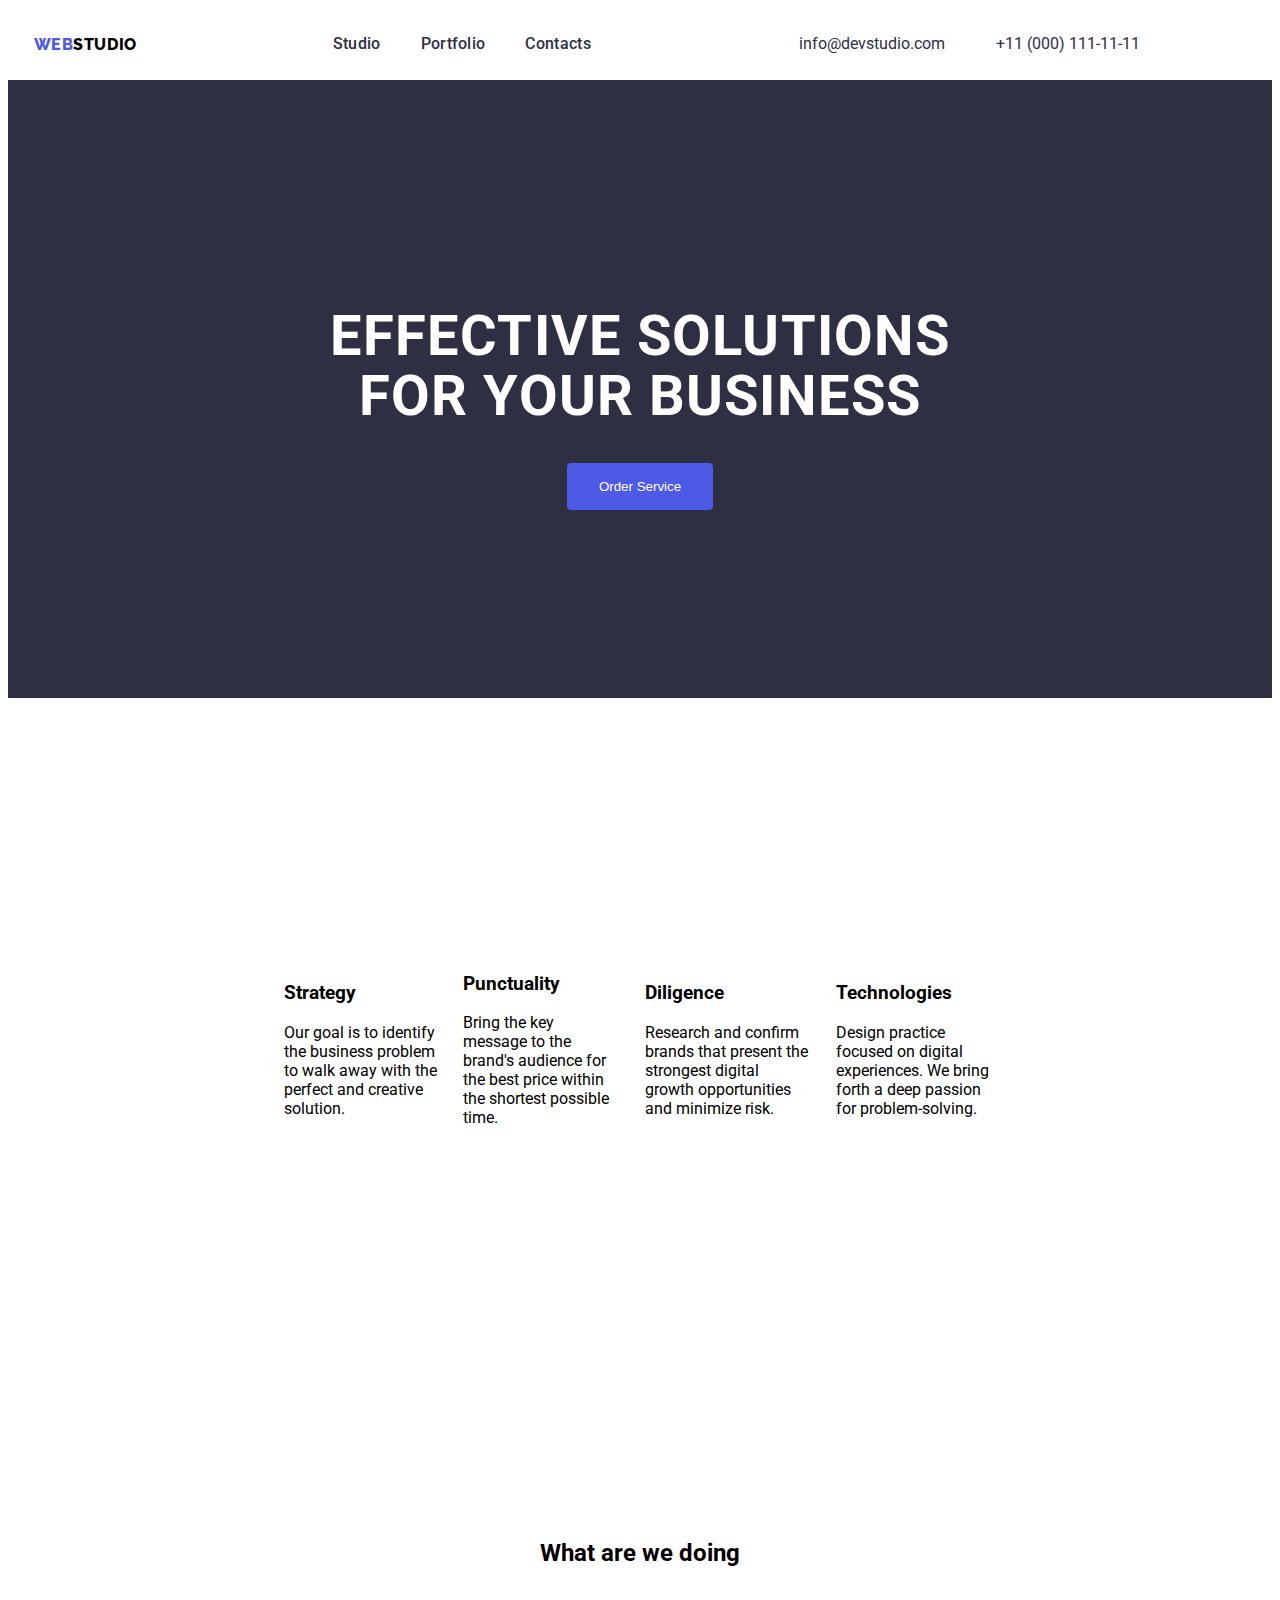
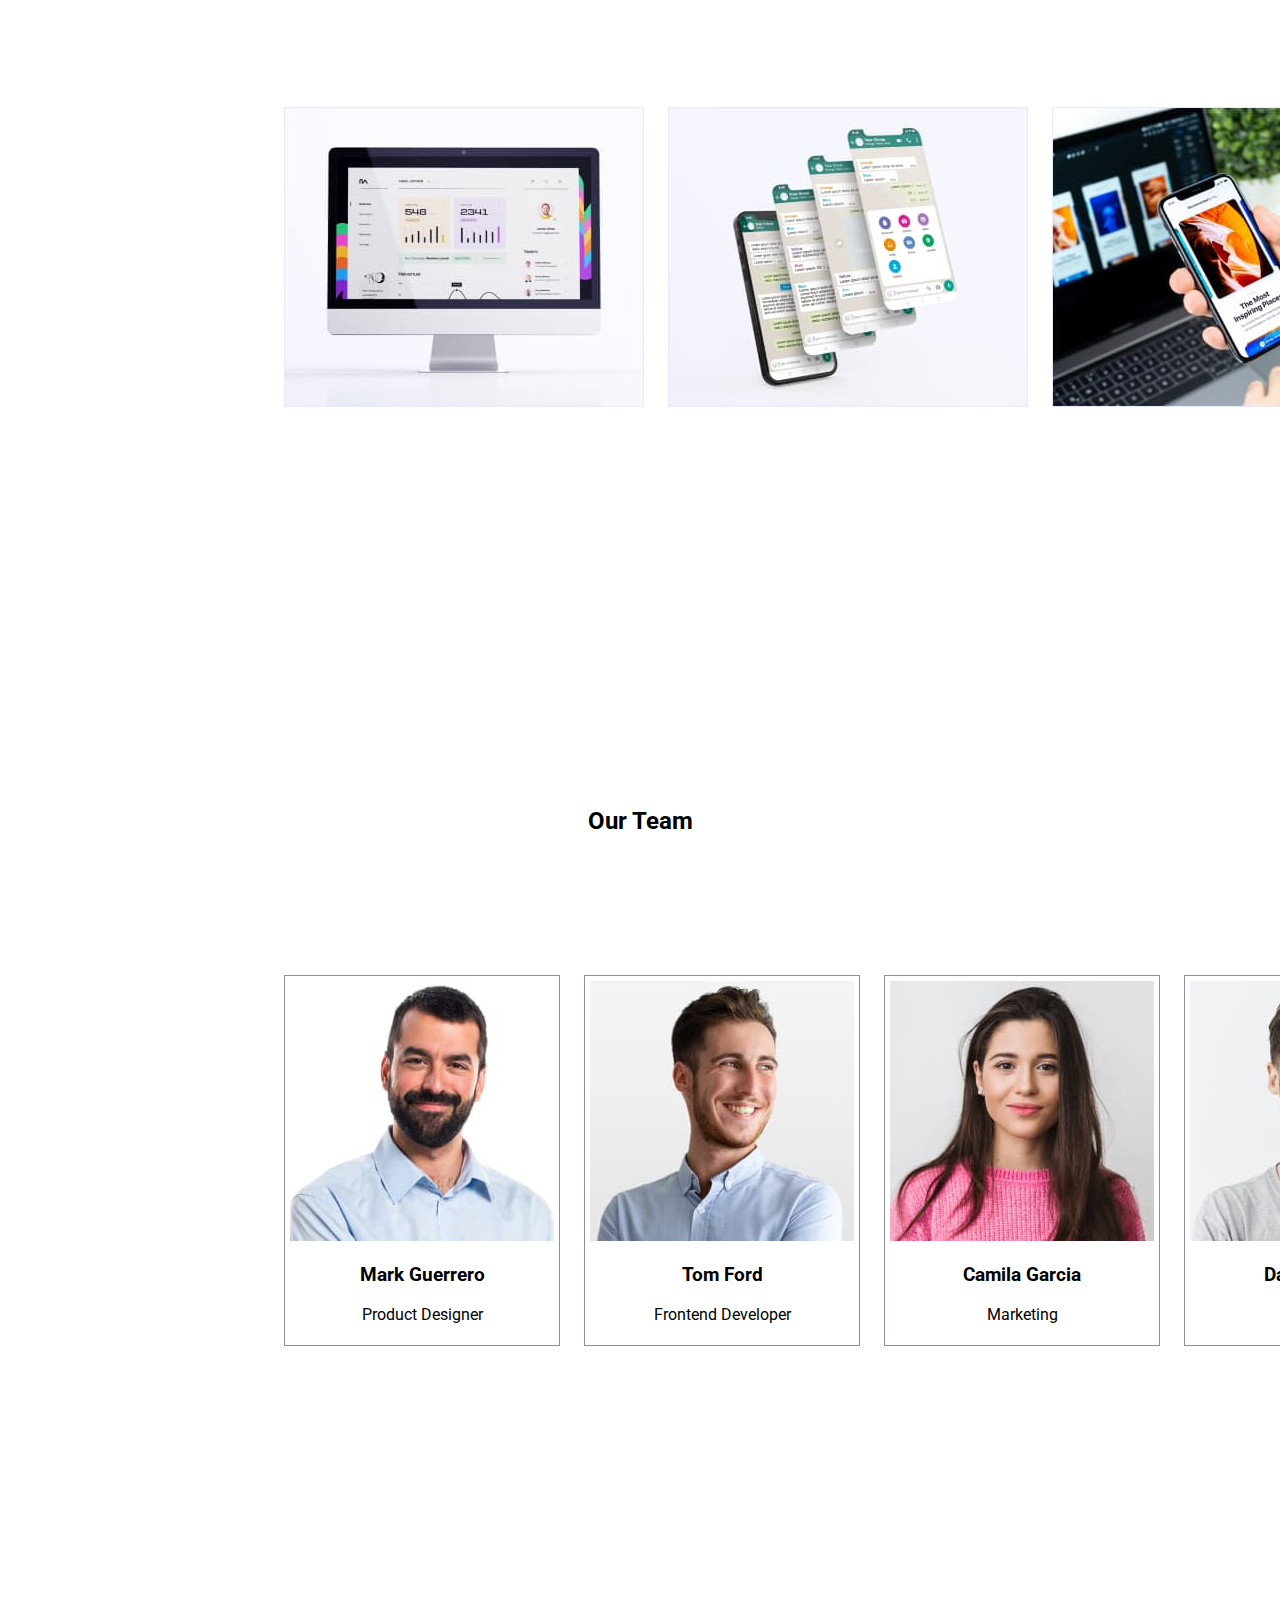
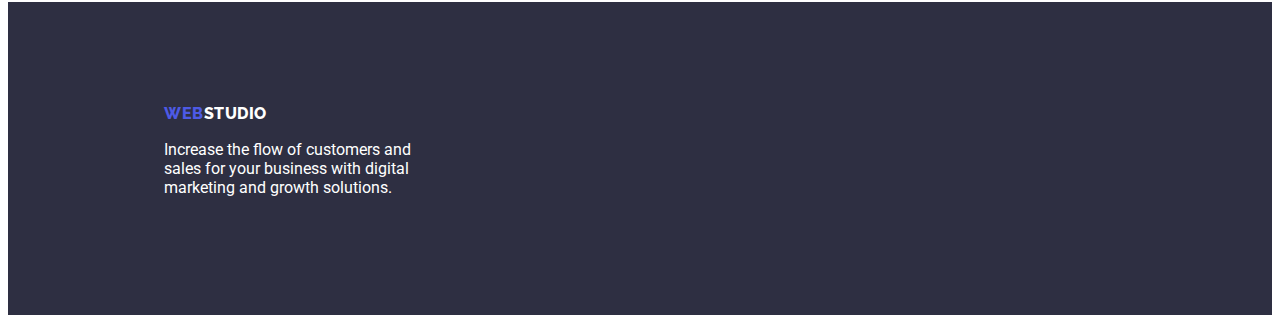
<file: index.html>
<!DOCTYPE html>
<html lang="en">

<head>
    <meta charset="UTF-8" />
    <meta name="viewport" content="width=device-width, initial-scale=1.0" />
    <title>Homework # 3</title>

    <!-- Fonts -->
    <link
        href="https://fonts.googleapis.com/css2?family=Raleway:wght@800&family=Roboto:wght@400;500;700;900&display=swap"
        rel="stylesheet">

    <!-- CSS -->
    <link rel="stylesheet" href="css/styles.css">
</head>

<body>
    <!-- page menu -->
    <header class="container">
        <div class="menu">
            <a href="index.html" class="logo"><span>WEB</span>STUDIO</a>
            <ul>
                <nav class="menu-list">
                    <li>
                        <a class="menu-link" href="index.html" target="_self">Studio</a>
                    </li>
                    <li>
                        <a class="menu-link" href="portfolio.html" target="_self">Portfolio</a>
                    </li>
                    <li>
                        <a class="menu-link" href="#" target="_self">Contacts</a>
                    </li>
                </nav>
        </div>
        <li class="menu-ctas-item">
            <a href="mailto:info@devstudio.com">info@devstudio.com</a>
        </li>
        <li class="menu-ctas-item">
            <a href="tel:+110001111111">+11 (000) 111-11-11</a>
        </li>
        </ul>

    </header>
    <!-- end of page menu-->

    <main>
        <!-- Hero Section  -->
        <section class="hero bg-dark">
            <h1 class="hero-txt">Effective Solutions<br>for Your Business</h1>
            <button type="button" class="hero-btn">Order Service</button>
        </section>

        <!-- About Section -->
        <section class="about">
            <ul>
                <li>
                    <h3>Strategy</h3>
                    <p>Our goal is to identify the business problem to walk away with the perfect and creative solution.
                    </p>
                </li>
                <li>
                    <h3>Punctuality</h3>
                    <p>Bring the key message to the brand's audience for the best price within the shortest possible
                        time.</p>
                </li>
                <li>
                    <h3>Diligence</h3>
                    <p>Research and confirm brands that present the strongest digital growth opportunities and minimize
                        risk.</p>
                </li>
                <li>
                    <h3>Technologies</h3>
                    <p>Design practice focused on digital experiences. We bring forth a deep passion for
                        problem-solving.</p>
                </li>
            </ul>
        </section>

        <!-- Services Section -->
        <section class="services">
            <h2>What are we doing</h2>
            <ul class>
                <li><img src="images/img 1.jpg" alt="Computer" width="360"></li>
                <li><img src="images/img 2.jpg" alt="Phone" width="360"></li>
                <li><img src="images/img 3.jpg" alt="Interests" width="360"></li>
            </ul>
        </section>

        <!-- Team Section -->
        <section class="team">
            <h2>Our Team</h2>
            <ul class="teamcard">
                <li class="card-item">
                    <img src="images/team card 1.jpg" alt="Mark Guerrero">
                    <h3>Mark Guerrero</h3>
                    <p>Product Designer</p>
                </li>
                <li class="card-item">
                    <img src="images/team card 2.jpg" alt="Tom Ford">
                    <h3>Tom Ford</h3>
                    <p>Frontend Developer</p>
                </li>
                <li class="card-item">
                    <img src="images/team card 3.jpg" alt="Camila Garcia">
                    <h3>Camila Garcia</h3>
                    <p>Marketing</p>
                </li>
                <li class="card-item">
                    <img src="images/team card 4.jpg" alt="Daniel Wilson">
                    <h3>Daniel Wilson</h3>
                    <p>UI Designer</p>
                </li>
            </ul>
        </section>
    </main>

    <footer class="bg-dark">
        <div class="bg-contents">
            <a href="index.html" class="logo"><span>WEB</span>STUDIO</a>
            <p>Increase the flow of customers and <br> sales for your business with digital <br> marketing and growth
                solutions.</p>
        </div>
    </footer>

</body>

</html>
</file>
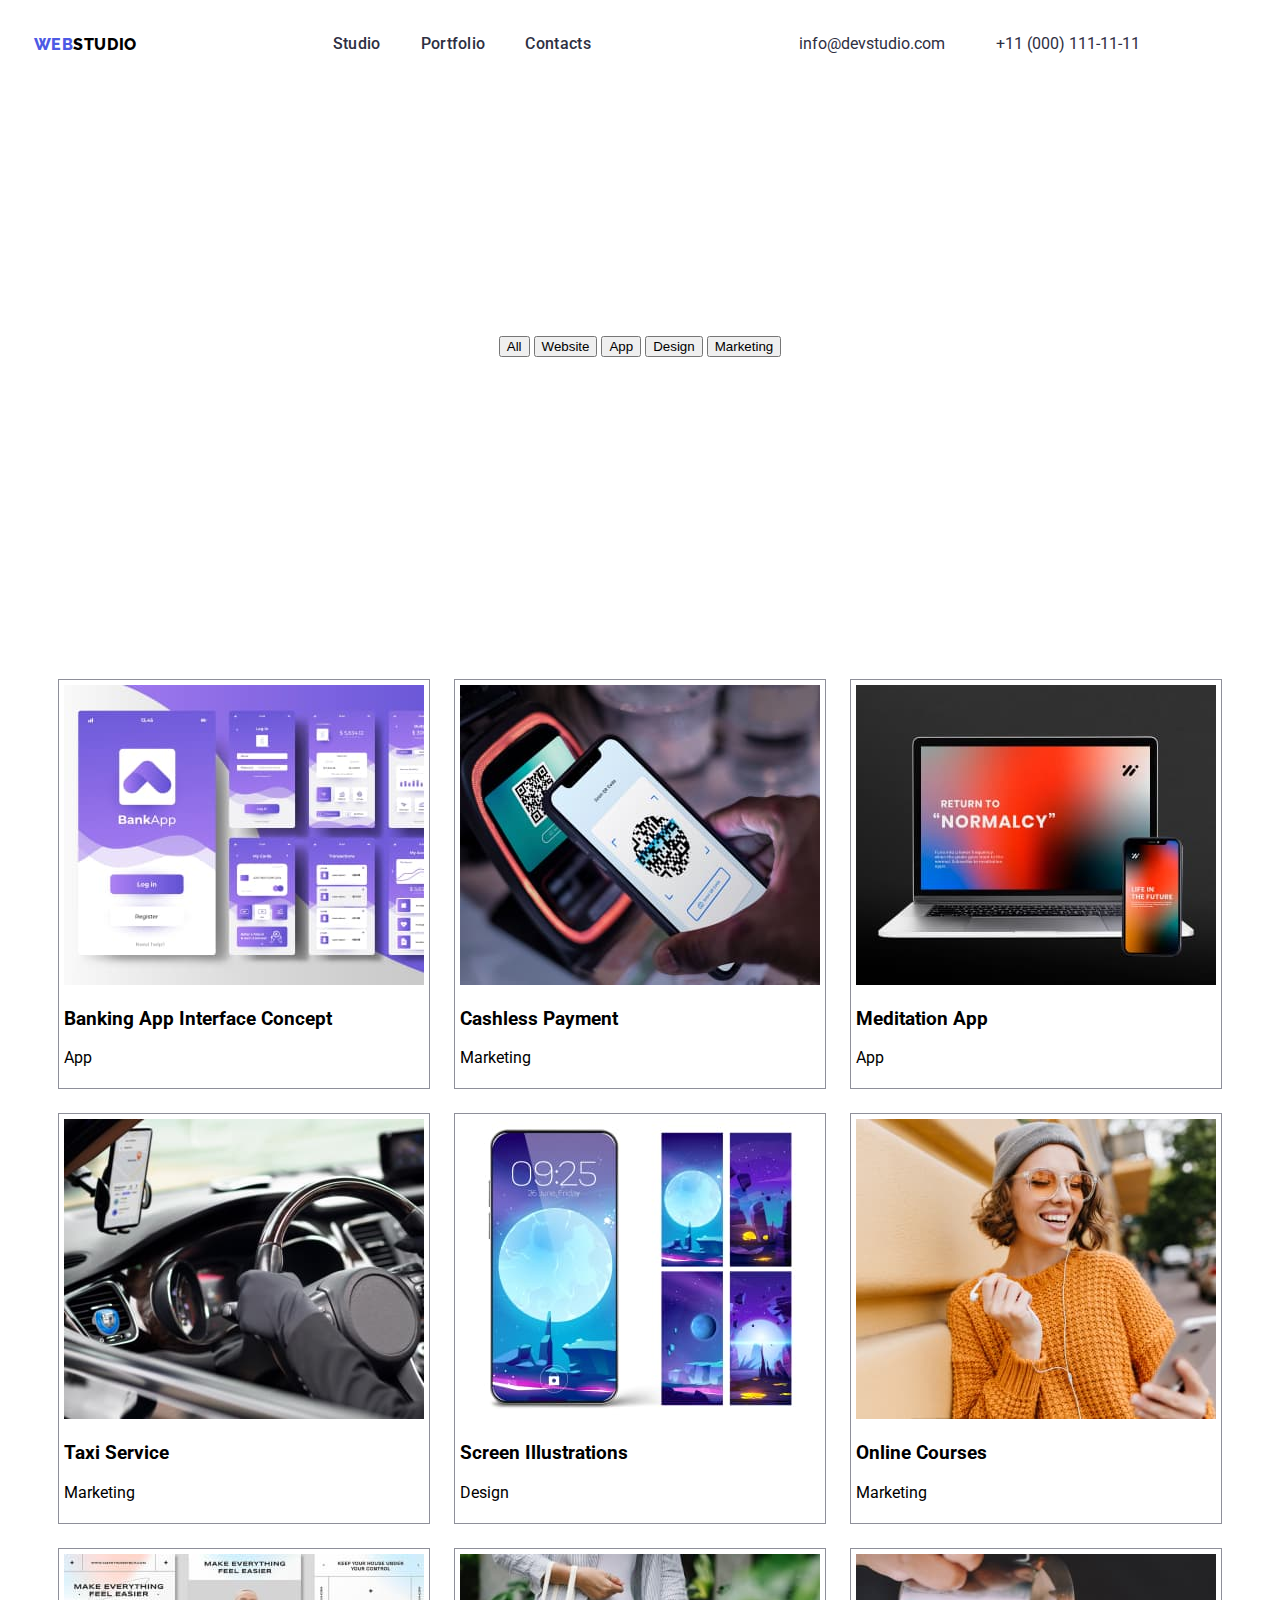
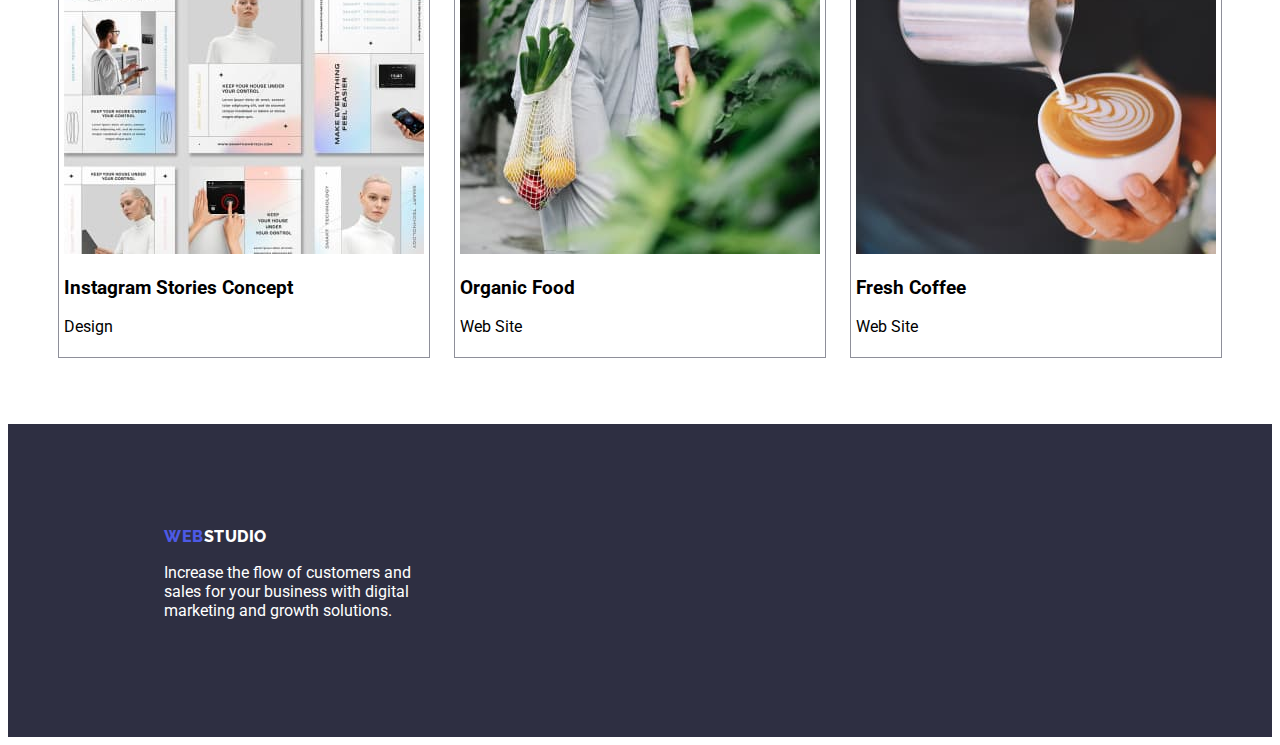
<file: portfolio.html>
<!DOCTYPE html>
<html lang="en">

<head>
    <meta charset="UTF-8" />
    <meta name="viewport" content="width=device-width, initial-scale=1.0" />
    <link rel="preconnect" href="https://fonts.googleapis.com">
    <link rel="preconnect" href="https://fonts.gstatic.com" crossorigin>
    <link
        href="https://fonts.googleapis.com/css2?family=Raleway:wght@800&family=Roboto:wght@400;500;700;900&display=swap"
        rel="stylesheet">
    <link rel="stylesheet" href="css/styles.css">
</head>

<body>
    <!-- page menu -->
    <header class="container">
        <div class="menu">
            <a href="index.html" class="logo"><span>WEB</span>STUDIO</a>
            <ul>
                <nav class="menu-list">
                    <li>
                        <a class="menu-link" href="index.html" target="_self">Studio</a>
                    </li>
                    <li>
                        <a class="menu-link" href="portfolio.html" target="_self">Portfolio</a>
                    </li>
                    <li>
                        <a class="menu-link" href="#" target="_self">Contacts</a>
                    </li>
                </nav>
        </div>
        <li class="menu-ctas-item">
            <a href="mailto:info@devstudio.com">info@devstudio.com</a>
        </li>
        <li class="menu-ctas-item">
            <a href="tel:+110001111111">+11 (000) 111-11-11</a>
        </li>
        </ul>
    
    </header>
    <!-- end of page menu-->

    <!-- filter section -->
    <section class="filter-page">
        <div class="button-box">
            <ul type="button" class="filter-button">
                <li class="filter-button-item">
                    <button class="all-btn">All</button>
                    <button class="website-btn">Website</button>
                    <button class="app-btn">App</button>
                    <button class="design-btn">Design</button>
                    <button class="marketing-btn">Marketing</button>
                </li>
            </ul> 
        </div>
    </section>

    <!-- cards section -->
    <section class="p-page">
        <ul class="cards">
            <li class="card-item">
                <img src="images/app 1.jpg">
                <h3>Banking App Interface Concept</h3>
                <p>App</p>
            </li>
            <li class="card-item">
                <img src="images/app 2.jpg">
                <h3>Cashless Payment</h3>
                <p>Marketing</p>
            </li>
            <li class="card-item">
                <img src="images/app 3.jpg">
                <h3>Meditation App</h3>
                <p>App</p>
            </li>
            <li class="card-item">
                <img src="images/app 4.jpg">
                <h3>Taxi Service</h3>
                <p>Marketing</p>
            </li>
            <li class="card-item">
                <img src="images/app 5.jpg">
                <h3>Screen Illustrations</h3>
                <p>Design</p>
            </li>
            <li class="card-item">
                <img src="images/app 6.jpg">
                <h3>Online Courses</h3>
                <p>Marketing</p>
            </li>
            <li class="card-item">
                <img src="images/app 7.jpg">
                <h3>Instagram Stories Concept</h3>
                <p>Design</p>
            </li>
            <li class="card-item">
                <img src="images/app 8.jpg">
                <h3>Organic Food</h3>
                <p>Web Site</p>
            </li>
            <li class="card-item">
                <img src="images/app 9.jpg">
                <h3>Fresh Coffee</h3>
                <p>Web Site</p>
            </li>
        </ul>
    </section>

    <footer class="bg-dark">
        <div class="bg-contents">
            <a href="index.html" class="logo"><span>WEB</span>STUDIO</a>
            <p>Increase the flow of customers and <br> sales for your business with digital <br> marketing and growth
                solutions.</p>
        </div>
    </footer>
</body>

</html>
</file>
<file: css/styles.css>
:root {
    --iris: #4D5AE5;
    --navy-blue: #2E2F42;
    --white: #fff;
    --ocean: #404bbf;
    --green: #31d0aa;
    --slate: #434455;
    --light-slate: #8e8f99;
    --cornflower: #e7e9fc;
    --cloud: #f4f4fd;
    --navy-blue-modal: #2e2f42.40%;
    --grey: #2e2f42.70%;
    --dairy: #fcfcfc;
}

body {
    font-family: 'Roboto', sans-serif;
}

.logo {
    font-family: 'Raleway', sans-serif;
    text-decoration: none;
    color: var(--navy-blue) font-size: 20px;
    font-weight: 800;
    line-height: 21px;
    letter-spacing: 0.54px;
}

.logo span {
    color: var(--iris)
}

.bg-dark {
    background-color: var(--navy-blue);
    color: var(--white);
}

.bg-contents {
    padding: 101.5px 156px;
}

.hero {
    padding: 188px;
    padding-bottom: 188px;
    text-align: center;
}

h1 {
    text-align: center;
    text-transform: uppercase;
    font-size: 56px;
    color: var(--white);
    font-size: 56px;
    font-style: normal;
    font-weight: 700;
    line-height: 60px;
    letter-spacing: 1.12px;
}

.container {
    width: 1158px;
    display: flex;
    align-items: center;
    list-style-type: none;
    justify-content: space-around;
}


.menu-link {
    color: var(--navy-blue);
    font-size: 16px;
    font-style: normal;
    font-weight: 500;
    line-height: 2rem;
    letter-spacing: 0.32px;
}

.menu-link:visited {
    color: var(--ocean);
    font-size: 16px;
    font-style: normal;
    font-weight: 500;
    line-height: 2rem;
    letter-spacing: 0.32px;
}

a {
    font-family: 'Roboto', sans-serif;
    text-decoration: none;
    color: var(--navy-blue);
    line-height: 24px;
}

a:hover {
    color: var(--iris)
}

.menu-cta {
    background-color: var(--iris);
    color: var(--white);
    border-radius: 3px;
    border-style: none;
}

.menu-cta:hover {
    background-color: var(--light-slate);
}

h2 {
    text-align: center;
}

ul {
    list-style-type: none;
    padding: 120px 156px;
    display: flex;
    align-items: center;
    gap: 24px;
    justify-content: space-around;
}

.menu li {
    align-items: end;
}

.menu {
    height: 72px;
    display: flex;
    flex-shrink: 0;
    align-items: center;
    gap: 40px;
    justify-content: center;
}

.menu-list {
    display: flex;
    gap: 40px;
}

.hero-btn {
    cursor: pointer;
    transition-duration: 2s;
    background-color: var(--iris);
    border: none;
    border-radius: 4px;
    color: var(--white);
    padding: 16px 32px;
}

.hero-btn:hover {
    background-color: var(--ocean);
}

.teamcard {
    text-align: center;
}

.card-item {
    border: 1px groove var(--light-slate);
    padding: 5px;
}

section {
    padding: 120px 120px;
}

.p-page {
    padding: 0;
    display: flex;
    flex-wrap: wrap;
    justify-content: center;
}

.cards {
    padding: 50px 10px;
    display: flex;
    flex-wrap: wrap;
    justify-content: center;
    align-items: center;
}


/*
.button-box {
    display: flex;
    flex-wrap: wrap;
    justify-content: center;
    padding: 40px;
}
*/

.filter-button {
    cursor: pointer;
    border-width: 10px;
    transition-duration: 2s;
}

.filter-button:hover {
    color: var(--iris);
}
</file>
